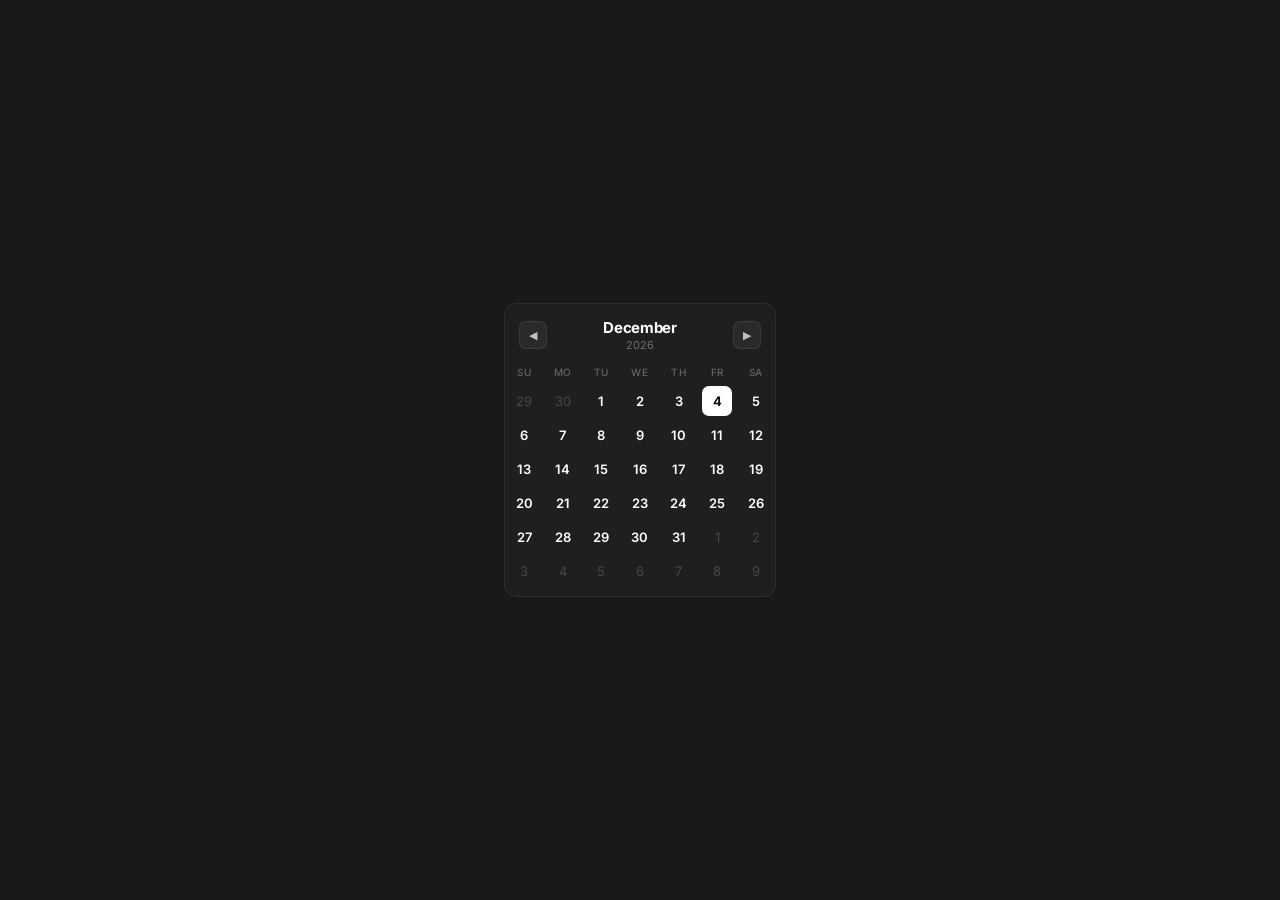
<file: index.html>
<!DOCTYPE html>
<html lang="en">
<head>
<meta charset="UTF-8">
<meta name="viewport" content="width=device-width, initial-scale=1.0">
<title>Calendar Widget</title>
<link rel="stylesheet" href="calendar.css">
</head>
<body>
<div class="wrapper">
  <div id="calendar"></div>
</div>
<script src="calendar.js"></script>
</body>
</html>
</file>
<file: calendar.css>
@import url('https://fonts.googleapis.com/css2?family=Inter:wght@400;500;600;700&display=swap');

* {
    box-sizing: border-box;
    margin: 0;
    padding: 0;
}

body {
    background: #191919;
    font-family: 'Inter', -apple-system, BlinkMacSystemFont, sans-serif;
    display: flex;
    align-items: center;
    justify-content: center;
    min-height: 100vh;
    padding: 20px;
}

.wrapper {
    display: flex;
    align-items: center;
    justify-content: center;
}

#calendar {
    background: #1f1f1f;
    border-radius: 12px;
    padding: 0;
    width: 272px;
    overflow: hidden;
    border: 1px solid rgba(255,255,255,0.06);
}

table {
    border-collapse: collapse;
    table-layout: fixed;
    width: 100%;
}

.cal-header {
    display: flex;
    align-items: center;
    justify-content: space-between;
    padding: 14px 14px 2px;
}

.cal-header-title {
    text-align: center;
}

.cal-month-name {
    display: block;
    font-size: 15px;
    font-weight: 700;
    color: #fff;
    letter-spacing: -0.3px;
}

.cal-year-name {
    display: block;
    font-size: 11px;
    font-weight: 400;
    color: rgba(255,255,255,0.35);
    margin-top: 1px;
    letter-spacing: 0.1px;
}

.nav-btn {
    background: #2a2a2a;
    color: rgba(255,255,255,0.7);
    border: 1px solid rgba(255,255,255,0.08);
    width: 28px;
    height: 28px;
    border-radius: 7px;
    cursor: pointer;
    display: flex;
    align-items: center;
    justify-content: center;
    font-size: 11px;
    transition: background 0.15s, color 0.15s;
    flex-shrink: 0;
}

.nav-btn:hover {
    background: #333;
    color: #fff;
}

.day-header {
    font-size: 10px;
    font-weight: 500;
    color: rgba(255,255,255,0.3);
    text-transform: uppercase;
    letter-spacing: 0.5px;
    padding: 12px 0 6px;
    text-align: center;
}

td {
    text-align: center;
    padding: 2px 0;
}

td > span {
    display: flex;
    align-items: center;
    justify-content: center;
    width: 30px;
    height: 30px;
    margin: 0 auto;
    border-radius: 7px;
    font-size: 13px;
    font-weight: 600;
    color: #fff;
    cursor: pointer;
    transition: background 0.12s;
}

td:not(.fora):not(.avui) > span:hover {
    background: rgba(255,255,255,0.08);
}

td.avui > span {
    background: #fff;
    color: #111;
    font-weight: 700;
}

td.fora > span {
    color: rgba(255,255,255,0.18);
    font-weight: 400;
    cursor: default;
}

tr:last-child td {
    padding-bottom: 10px;
}
</file>
